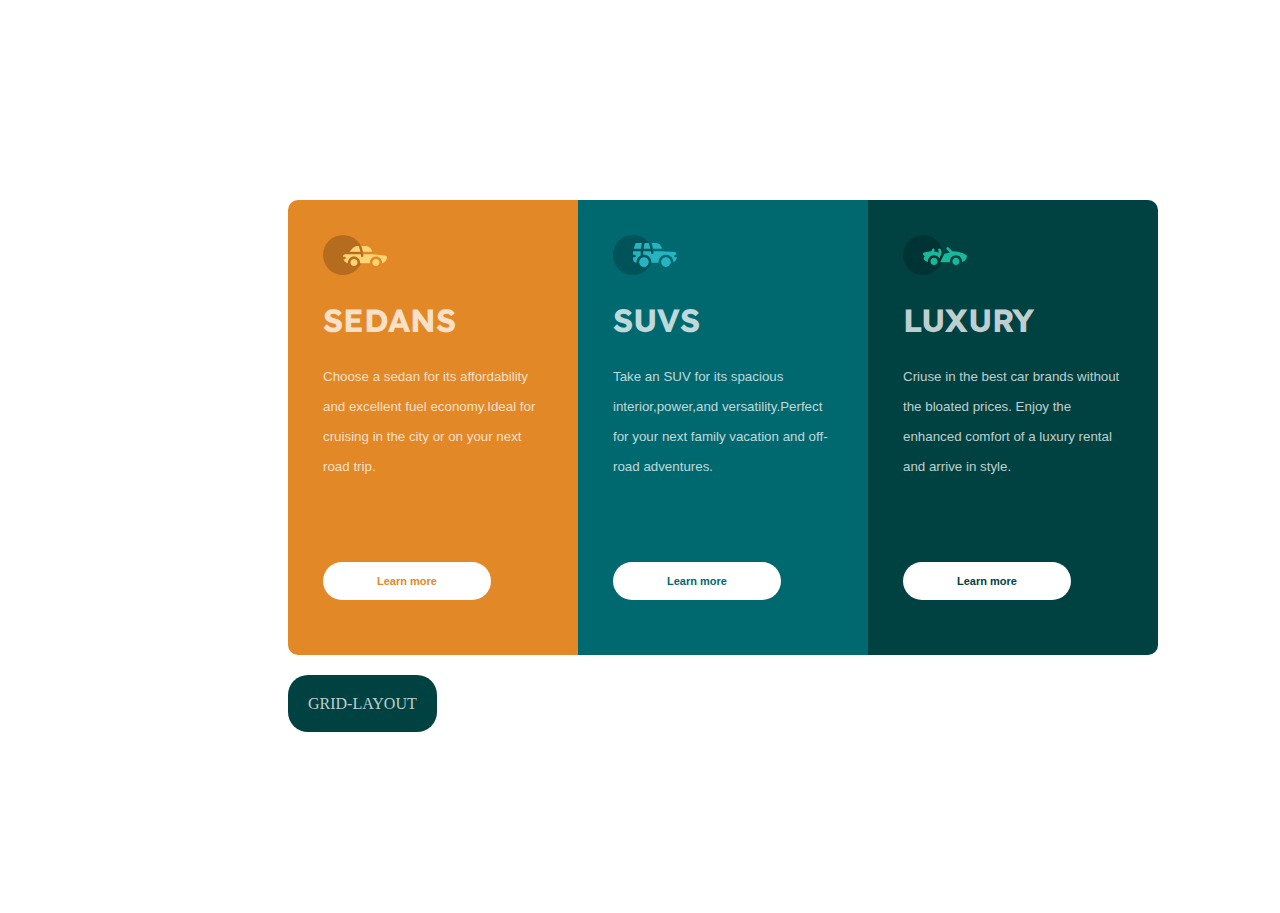
<file: index.html>
<!DOCTYPE html>
<html lang="en">

<head>
    <meta charset="UTF-8">
    <meta http-equiv="X-UA-Compatible" content="IE=edge">
    <meta name="viewport" content="width=device-width, initial-scale=1.0">
    <title>Document</title>
    <link rel="stylesheet" href="style.css">
    <link rel="preconnect" href="https://fonts.googleapis.com">
    <link rel="preconnect" href="https://fonts.gstatic.com" crossorigin>
    <link href="https://fonts.googleapis.com/css2?family=Big+Shoulders+Display&family=Lexend+Deca&display=swap"
        rel="stylesheet">
</head>

<body>

    <body class="container">

        <div class="flex-items">
            <div class="sedan">
                <img src="layout/images/icon-sedans.svg" alt="pic">
                <h1>SEDANS</h1>
                <p>Choose a sedan for its affordability and excellent fuel economy.Ideal for cruising in the city or
                    on your next road trip.</p>
                <a href="https//:bin">Learn more</a>

            </div>
            <div class="suv">
                <img src="layout/images/icon-suvs.svg" alt="pic">
                <h1>SUVS</h1>
                <p>Take an SUV for its spacious interior,power,and versatility.Perfect for your next family vacation
                    and off-road adventures.</p>
                <a href="https//:bin">Learn more</a>
            </div>
            <div class="luxury">
                <img src="layout/images/icon-luxury.svg" alt="pic">
                <h1>LUXURY</h1>
                <p>Criuse in the best car brands without the bloated prices. Enjoy the enhanced comfort of a luxury
                    rental and arrive in style.</p>
                <a href="https//:bin">Learn more</a>
            </div>
        </div>

        <div class="grid"> <a href="grid.html">GRID-LAYOUT</a></div>
    </body>

</html>
</file>
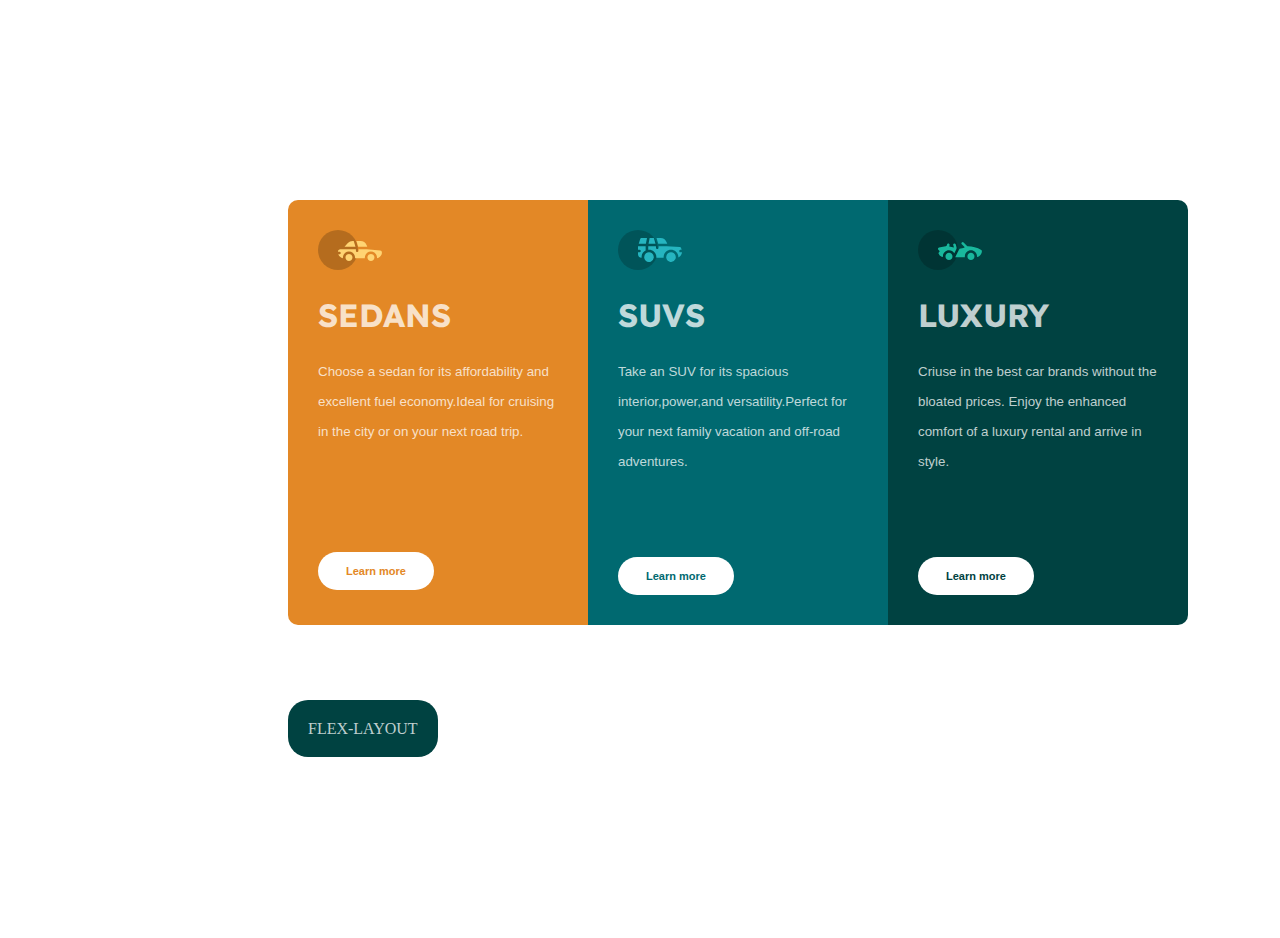
<file: grid.html>
<!DOCTYPE html>
<html lang="en">

<head>
    <meta charset="UTF-8">
    <meta http-equiv="X-UA-Compatible" content="IE=edge">
    <meta name="viewport" content="width=device-width, initial-scale=1.0">
    <title>Document</title>
    <link rel="stylesheet" href="grid.css">
    <link rel="preconnect" href="https://fonts.googleapis.com">
    <link rel="preconnect" href="https://fonts.gstatic.com" crossorigin>
    <link href="https://fonts.googleapis.com/css2?family=Big+Shoulders+Display&family=Lexend+Deca&display=swap"
        rel="stylesheet">

</head>

<body>

    <body class="grid-container">

        <div class="grid-items">
            <div class="sedan">
                <img src="layout/images/icon-sedans.svg" alt="pic">
                <h1>SEDANS</h1>
                <p>Choose a sedan for its affordability and excellent fuel economy.Ideal for cruising in the city or
                    on your next road trip.</p>
                <a href="https//:bin">Learn more</a>

            </div>
            <div class="suv">
                <img src="layout/images/icon-suvs.svg" alt="pic">
                <h1>SUVS</h1>
                <p>Take an SUV for its spacious interior,power,and versatility.Perfect for your next
                    family vacation
                    and off-road adventures.</p>
                <a href="https//:bin">Learn more</a>
            </div>
            <div class="luxury">
                <img src="layout/images/icon-luxury.svg" alt="pic">
                <h1>LUXURY</h1>
                <p>Criuse in the best car brands without the bloated prices. Enjoy the enhanced comfort of a luxury
                    rental and arrive in style.</p>
                <a href="https//:bin">Learn more</a>
            </div>
        </div>

        <div class="flex"> <a href="index.html">FLEX-LAYOUT</a></div>
    </body>

</html>
</file>
<file: style.css>
.container {
        background-color: white;
        margin: 0px;
        padding: 0px;
        width: 1440px;

        margin-left: 288px;
        margin-right: 288px;
        margin-top: 200px;
        margin-bottom: 200px;

    }

    .flex-items {

        width: 870px;
        display: flex;
        color: hsla(0, 0%, 100%, 0.75)
    }

    .sedan {
        width: 288px;
        background-color: hsl(31, 77%, 52%);
        padding: 35px;
        border-bottom-left-radius: 10px;
        border-top-left-radius: 10px;
    }

    .sedan h1 {

        font-family: 'Lexend Deca', sans-serif;


    }

    .sedan a {
        font-family: 'Big Shoulders Display', cursive;
        font-family: sans-serif;
        background-color: white;
        display: inline-block;
        text-decoration: none;
        color: hsl(31, 77%, 52%);
        border-radius: 20px;
        padding: 13px 54px;
        font-weight: 800;
        font-size: 11px;
        margin-bottom: 20px;

    }

    .sedan a:hover {
        color: hsla(0, 0%, 100%, 0.75);
        border: 2px double hsla(0, 0%, 100%, 0.75);
        background-color: hsl(31, 77%, 52%);
        padding: 11px 53px;

    }

    .sedan p {

        font-family: sans-serif;
        font-size: smaller;
        font-weight: 300;
        margin-bottom: 80px;
        line-height: 30px;

    }



    .suv {
        width: 288px;
        background-color: hsl(184, 100%, 22%);
        padding: 35px;

    }

    .suv h1 {
        font-family: 'Lexend Deca', sans-serif;


    }

    .suv a {
        font-family: sans-serif;
        background-color: white;
        display: inline-block;
        text-decoration: none;
        color: hsl(184, 100%, 22%);
        border-radius: 20px;
        padding: 13px 54px;
        font-weight: 800;
        font-size: 11px;
        margin-bottom: 20px;
    }

    .suv a:hover {
        color: hsla(0, 0%, 100%, 0.75);
        border: 2px double hsla(0, 0%, 100%, 0.75);
        background-color: hsl(184, 100%, 22%);
        padding: 11px 53px;

    }

    .suv p {
        font-family: sans-serif;
        font-size: smaller;
        font-weight: 300;
        line-height: 30px;
        margin-bottom: 80px;
    }

    .luxury {
        width: 288px;
        background-color: hsl(179, 100%, 13%);
        padding: 35px;
        border-bottom-right-radius: 10px;
        border-top-right-radius: 10px;
    }

    .luxury h1 {
        font-family: 'Lexend Deca', sans-serif;

    }



    .luxury a {
        font-family: 'Big Shoulders Display', cursive;
        font-family: sans-serif;
        background-color: white;
        display: inline-block;
        text-decoration: none;
        color: hsl(179, 100%, 13%);
        border-radius: 20px;
        padding: 13px 54px;
        font-weight: 800;
        font-size: 11px;
        margin-bottom: 20px;

    }

    .luxury a:hover {
        color: hsla(0, 0%, 100%, 0.75);
        border: 2px double hsla(0, 0%, 100%, 0.75);
        background-color: hsl(179, 100%, 13%);
        padding: 11px 53px;

    }

    .luxury p {
        font-family: sans-serif;
        font-size: smaller;
        font-weight: 300;
        margin-bottom: 80px;
        line-height: 30px;

    }

    .grid a {
        text-decoration: none;
        color: hsla(0, 0%, 100%, 0.75);
        background-color: hsl(179, 100%, 13%);
        padding: 20px;
        border-radius: 20px;
    }

    .grid {
        margin-top: 40px;

    }

    .grid a:hover {
        color: hsl(179, 100%, 13%);
        border: 2px double hsl(179, 100%, 13%);
        background-color: hsla(0, 0%, 100%, 0.75);

    }
</file>
<file: grid.css>
.grid-container {
    background-color: white;
    margin: 0px;
    padding: 0px;
    width: 1440px;

    margin-left: 288px;
    margin-right: 288px;
    margin-top: 200px;
    margin-bottom: 200px;

}

.grid-items {

    width: 800px;
    height: 420px;
    display: grid;
    color: hsla(0, 0%, 100%, 0.75);
    grid-template-columns: 1fr 1fr 1fr;
    grid-template-rows: 1fr;


}

.sedan {
    width: 240px;
    background-color: hsl(31, 77%, 52%);
    padding: 30px;
    border-bottom-left-radius: 10px;
    border-top-left-radius: 10px;
}

.sedan h1 {

    font-family: 'Lexend Deca', sans-serif;


}

.sedan a {
    font-family: 'Big Shoulders Display', cursive;
    font-family: sans-serif;
    background-color: white;
    display: inline-block;
    text-decoration: none;
    color: hsl(31, 77%, 52%);
    border-radius: 20px;
    padding: 13px 28px;
    font-weight: 800;
    font-size: 11px;
    margin-top: 25px;



}

.sedan a:hover {
    color: hsla(0, 0%, 100%, 0.75);
    border: 2px double hsla(0, 0%, 100%, 0.75);
    background-color: hsl(31, 77%, 52%);
    padding: 11px 28px;

}

.sedan p {

    font-family: sans-serif;
    font-size: smaller;
    font-weight: 300;
    margin-bottom: 80px;
    line-height: 30px;

}



.suv {
    width: 240px;
    background-color: hsl(184, 100%, 22%);
    padding: 30px;

}

.suv h1 {
    font-family: 'Lexend Deca', sans-serif;


}

.suv a {
    font-family: sans-serif;
    background-color: white;
    display: inline-block;
    text-decoration: none;
    color: hsl(184, 100%, 22%);
    border-radius: 20px;
    padding: 13px 28px;
    font-weight: 800;
    font-size: 11px;

}

.suv a:hover {
    color: hsla(0, 0%, 100%, 0.75);
    border: 2px double hsla(0, 0%, 100%, 0.75);
    background-color: hsl(184, 100%, 22%);
    padding: 11px 28px;

}

.suv p {
    font-family: sans-serif;
    font-size: smaller;
    font-weight: 300;
    line-height: 30px;
    margin-bottom: 80px;
}

.luxury {
    width: 240px;
    background-color: hsl(179, 100%, 13%);
    padding: 30px;
    border-bottom-right-radius: 10px;
    border-top-right-radius: 10px;
}

.luxury h1 {
    font-family: 'Lexend Deca', sans-serif;

}



.luxury a {
    font-family: 'Big Shoulders Display', cursive;
    font-family: sans-serif;
    background-color: white;
    display: inline-block;
    text-decoration: none;
    color: hsl(179, 100%, 13%);
    border-radius: 20px;
    padding: 13px 28px;
    font-weight: 800;
    font-size: 11px;

}

.luxury a:hover {

    color: hsla(0, 0%, 100%, 0.75);
    border: 2px double hsla(0, 0%, 100%, 0.75);
    background-color: hsl(179, 100%, 13%);
    padding: 11px 28px;
}



.luxury p {
    font-family: sans-serif;
    font-size: smaller;
    font-weight: 300;
    margin-bottom: 80px;
    line-height: 30px;
}

.flex a {
    text-decoration: none;
    color: hsla(0, 0%, 100%, 0.75);
    background-color: hsl(179, 100%, 13%);
    padding: 20px;
    border-radius: 20px;
}

.flex {
    margin-top: 100px;

}

.flex a:hover {
    color: hsl(179, 100%, 13%);
    border: 2px double hsl(179, 100%, 13%);
    background-color: hsla(0, 0%, 100%, 0.75);

}
</file>
